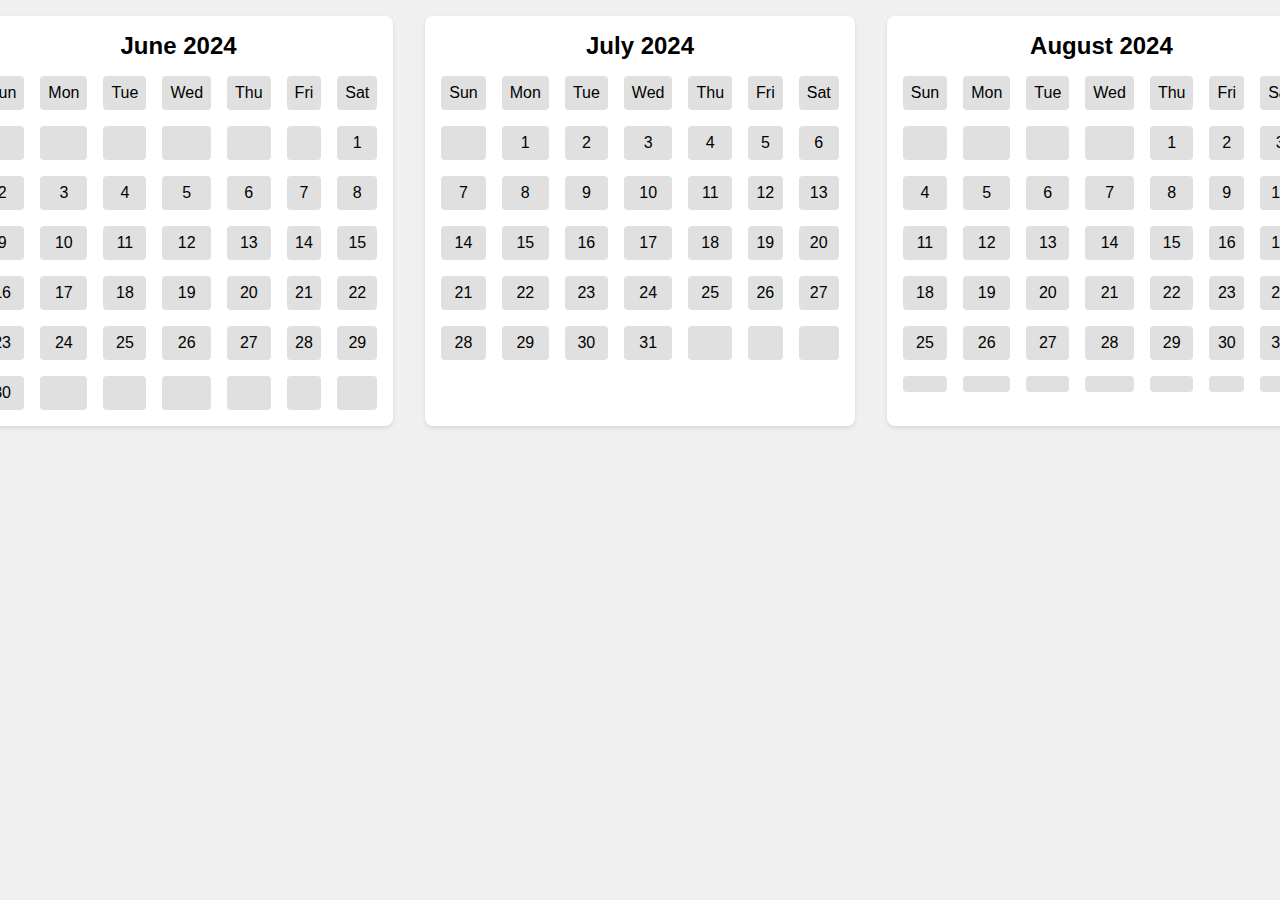
<file: flex-box-assignment/index.html>
<!DOCTYPE html>
<html lang="en">
  <head>
    <meta charset="UTF-8" />
    <meta name="viewport" content="width=device-width, initial-scale=1.0" />
    <title>Calendar Grid</title>
    <link rel="stylesheet" href="css/style.css" />
  </head>
  <body>
    <div class="calendar">
      <!-- June 2024 -->
      <div class="month">
        <h2>June 2024</h2>
        <div class="grid">
          <div>Sun</div>
          <div>Mon</div>
          <div>Tue</div>
          <div>Wed</div>
          <div>Thu</div>
          <div>Fri</div>
          <div>Sat</div>
          <div></div>
          <div></div>
          <div></div>
          <div></div>
          <div></div>
          <div></div>
          <div>1</div>
          <div>2</div>
          <div>3</div>
          <div>4</div>
          <div>5</div>
          <div>6</div>
          <div>7</div>
          <div>8</div>
          <div>9</div>
          <div>10</div>
          <div>11</div>
          <div>12</div>
          <div>13</div>
          <div>14</div>
          <div>15</div>
          <div>16</div>
          <div>17</div>
          <div>18</div>
          <div>19</div>
          <div>20</div>
          <div>21</div>
          <div>22</div>
          <div>23</div>
          <div>24</div>
          <div>25</div>
          <div>26</div>
          <div>27</div>
          <div>28</div>
          <div>29</div>
          <div>30</div>
          <div></div>
          <div></div>
          <div></div>
          <div></div>
          <div></div>
          <div></div>
        </div>
      </div>

      <!-- July 2024 -->
      <div class="month">
        <h2>July 2024</h2>
        <div class="grid">
          <div>Sun</div>
          <div>Mon</div>
          <div>Tue</div>
          <div>Wed</div>
          <div>Thu</div>
          <div>Fri</div>
          <div>Sat</div>
          <div></div>
          <div>1</div>
          <div>2</div>
          <div>3</div>
          <div>4</div>
          <div>5</div>
          <div>6</div>
          <div>7</div>
          <div>8</div>
          <div>9</div>
          <div>10</div>
          <div>11</div>
          <div>12</div>
          <div>13</div>
          <div>14</div>
          <div>15</div>
          <div>16</div>
          <div>17</div>
          <div>18</div>
          <div>19</div>
          <div>20</div>
          <div>21</div>
          <div>22</div>
          <div>23</div>
          <div>24</div>
          <div>25</div>
          <div>26</div>
          <div>27</div>
          <div>28</div>
          <div>29</div>
          <div>30</div>
          <div>31</div>
          <div></div>
          <div></div>
          <div></div>
        </div>
      </div>

      <!-- August 2024 -->
      <div class="month">
        <h2>August 2024</h2>
        <div class="grid">
          <div>Sun</div>
          <div>Mon</div>
          <div>Tue</div>
          <div>Wed</div>
          <div>Thu</div>
          <div>Fri</div>
          <div>Sat</div>
          <div></div>
          <div></div>
          <div></div>
          <div></div>
          <div>1</div>
          <div>2</div>
          <div>3</div>
          <div>4</div>
          <div>5</div>
          <div>6</div>
          <div>7</div>
          <div>8</div>
          <div>9</div>
          <div>10</div>
          <div>11</div>
          <div>12</div>
          <div>13</div>
          <div>14</div>
          <div>15</div>
          <div>16</div>
          <div>17</div>
          <div>18</div>
          <div>19</div>
          <div>20</div>
          <div>21</div>
          <div>22</div>
          <div>23</div>
          <div>24</div>
          <div>25</div>
          <div>26</div>
          <div>27</div>
          <div>28</div>
          <div>29</div>
          <div>30</div>
          <div>31</div>
          <div></div>
          <div></div>
          <div></div>
          <div></div>
          <div></div>
          <div></div>
          <div></div>
        </div>
      </div>
    </div>
  </body>
</html>
</file>
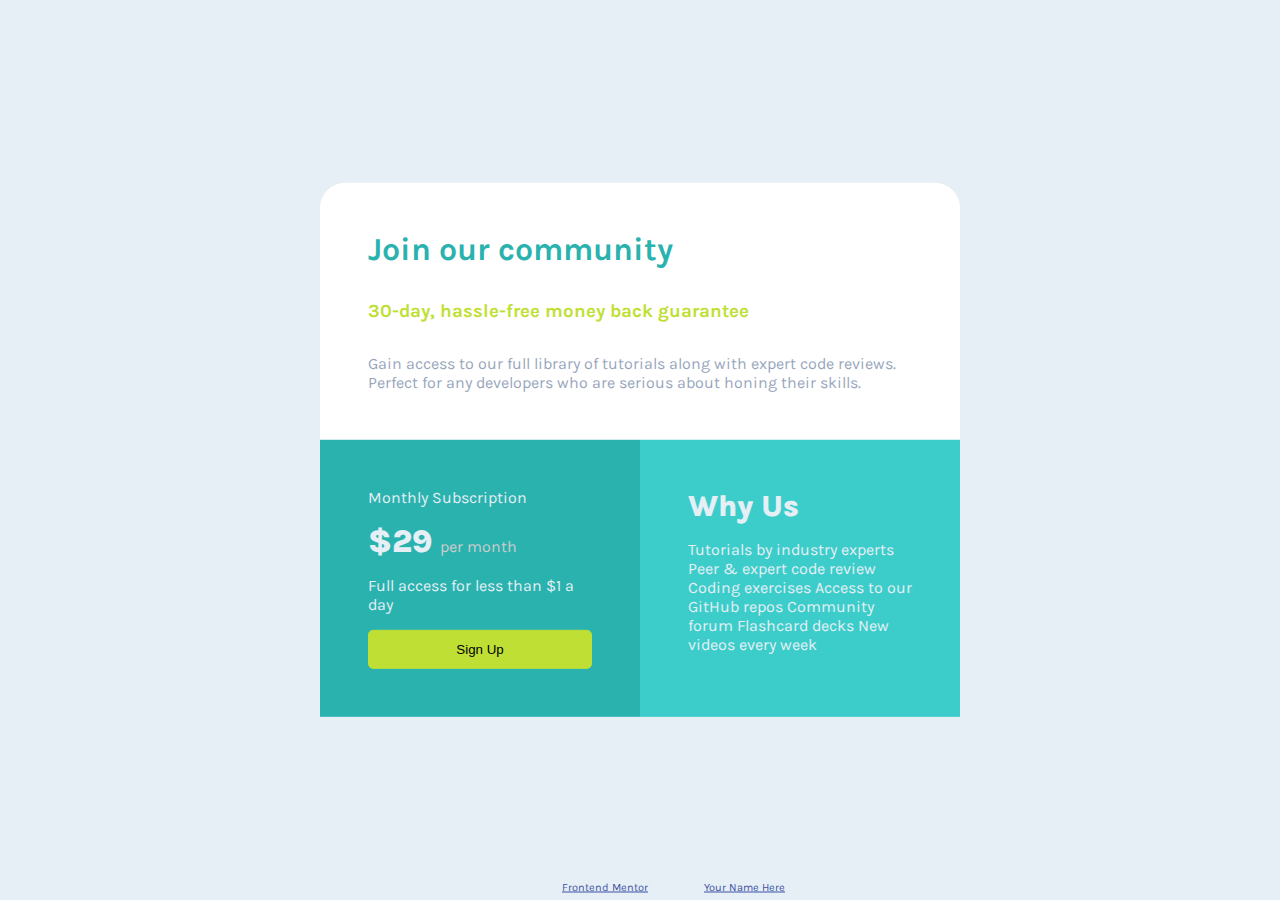
<file: frontend-mentor/index.html>
<!DOCTYPE html>
<html lang="en">
  <head>
    <meta charset="UTF-8" />
    <meta name="viewport" content="width=device-width, initial-scale=1.0" />
    <!-- displays site properly based on user's device -->

    <link
      rel="icon"
      type="image/png"
      sizes="32x32"
      href="./images/favicon-32x32.png" />

    <title>Frontend Mentor | Single Price Grid Component</title>
    <link rel="stylesheet" href="css/style.css" />
    <!-- Feel free to remove these styles or customise in your own stylesheet 👍 -->
    <style>
      .attribution {
        font-size: 11px;
        text-align: center;
      }
      .attribution a {
        color: hsl(228, 45%, 44%);
      }
    </style>
  </head>
  <body>
    <div class="card-container">
      <div class="top-container">
        <h1>Join our community</h1>

        <h3>30-day, hassle-free money back guarantee</h3>

        <p class="comm-text">
          Gain access to our full library of tutorials along with expert code
          reviews. Perfect for any developers who are serious about honing their
          skills.
        </p>
      </div>
      <div class="sub-section">
        <div class="sub-container">
          <p class="month">Monthly Subscription</p>

          <div class="month">
            <span class="sign">&dollar;29</span>
            <span class="period"> per month</span>
          </div>

          <p>Full access for less than &dollar;1 a day</p>
          <button>Sign Up</button>
        </div>
        <div class="why-container">
          <p class="month why">Why Us</p>
          <p>
            Tutorials by industry experts Peer &amp; expert code review Coding
            exercises Access to our GitHub repos Community forum Flashcard decks
            New videos every week
          </p>
        </div>
      </div>
    </div>
    <footer>
      <p class="attribution">
        Challenge by
        <a href="https://www.frontendmentor.io?ref=challenge" target="_blank"
          >Frontend Mentor</a
        >. Coded by <a href="#">Your Name Here</a>.
      </p>
    </footer>
  </body>
</html>
</file>
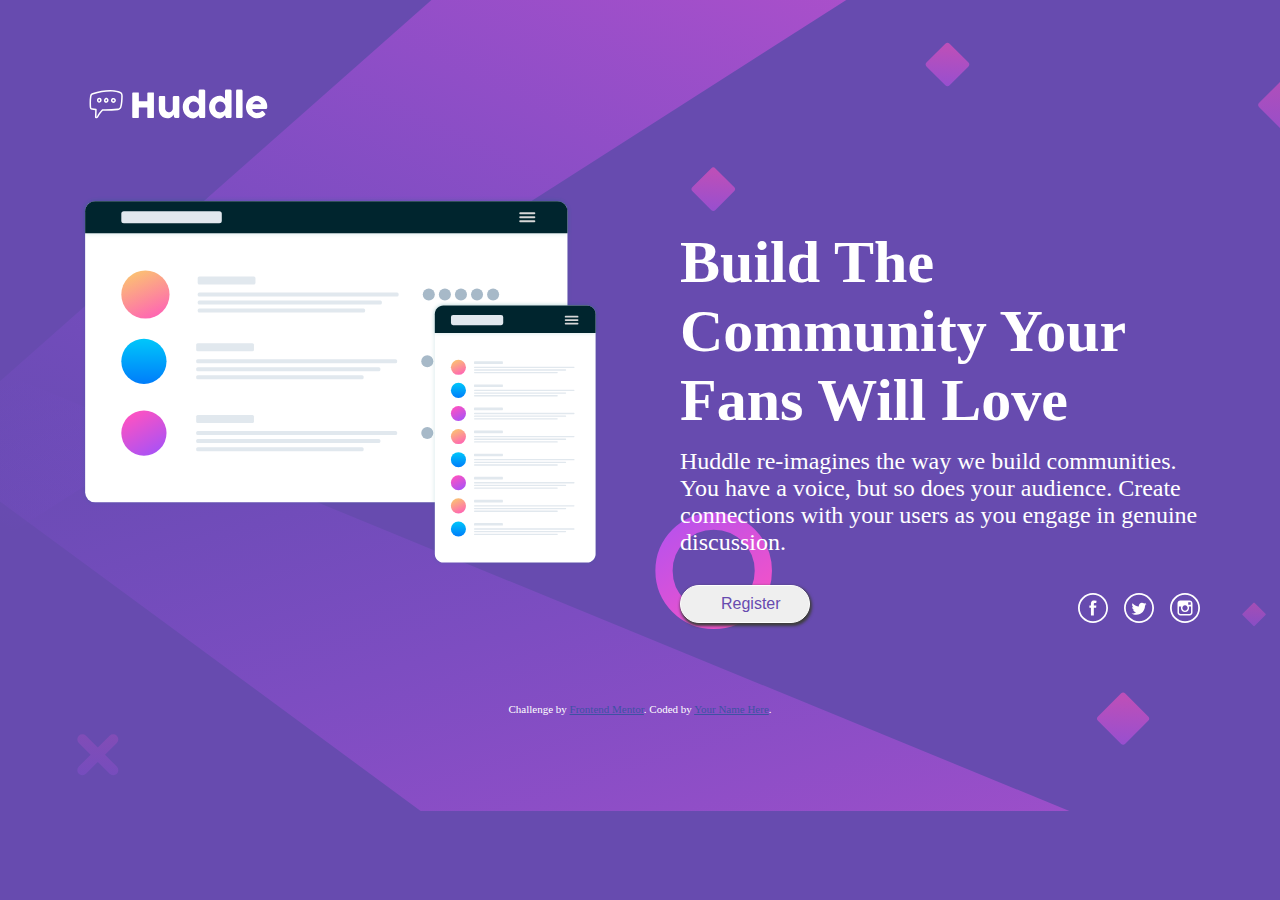
<file: huddle/index.html>
<!DOCTYPE html>
<html lang="en">
  <head>
    <meta charset="UTF-8" />
    <meta name="viewport" content="width=device-width, initial-scale=1.0" />
    <!-- displays site properly based on user's device -->

    <link
      rel="icon"
      type="image/png"
      sizes="32x32"
      href="./images/favicon-32x32.png" />

    <title>
      Frontend Mentor | Huddle landing page with single introductory section
    </title>
    <link rel="stylesheet" href="./css/style.css" />
    <!-- Feel free to remove these styles or customise in your own stylesheet 👍 -->
    <style>
      .attribution {
        font-size: 11px;
        text-align: center;
      }
      .attribution a {
        color: hsl(228, 45%, 44%);
      }
    </style>
  </head>
  <body>
    <header>
      <nav>
        <img src="./images/logo.svg" alt="placeholder" class="logo" />
      </nav>
    </header>
    <main>
      <div class="card-image">
        <img src="./images/illustration-mockups.svg" alt="place" />
      </div>
      <div class="text-center">
        <h1>Build The Community Your Fans Will Love</h1>
        <p>
          Huddle re-imagines the way we build communities. You have a voice, but
          so does your audience. Create connections with your users as you
          engage in genuine discussion.
        </p>
        <button>Register</button>
        <div class="social-icon">
          <img src="./images/facebook.svg" alt="facebook" />
          <img src="./images/twitter.svg" alt="facebook" />
          <img src="./images/instagram.svg" alt="facebook" />
        </div>
      </div>
    </main>

    <footer>
      <p class="attribution">
        Challenge by
        <a href="https://www.frontendmentor.io?ref=challenge" target="_blank"
          >Frontend Mentor</a
        >. Coded by <a href="#">Your Name Here</a>.
      </p>
    </footer>
  </body>
</html>
</file>
<file: flex-box-assignment/css/style.css>
body {
    font-family: Arial, sans-serif;
    display: flex;
    justify-content: center;
    align-items: center; 
    margin: 0;
    background-color: #f0f0f0;
}

.calendar {
    display: flex; 
    gap: 2rem;
    padding: 1rem;
}

.month {
    background: #fff;
    padding: 1rem;
    border-radius: 8px;
    box-shadow: 0 2px 4px rgba(0, 0, 0, 0.1);
}

h2 {
    text-align: center;
    margin: 0 0 1rem 0;
}

.grid {
    display: grid;
    grid-template-columns: repeat(7, 1fr);
    gap: 1rem;
    text-align: center;
}

.grid div {
    padding: 0.5rem;
    background: #e0e0e0;
    border-radius: 4px;
}

@media (max-width: 768px) {
    .grid {
        grid-template-columns: repeat(7, 1fr);
        gap: 0.3rem;
    }

    .grid div {
        padding: 0.2rem;
    }

    h2 {
        font-size: 1rem;
    }

    .calendar {
        gap: 1rem;
       flex-wrap: wrap;
        width: 100%;
    } 
}
</file>
<file: frontend-mentor/css/style.css>
@import url("https://fonts.googleapis.com/css2?family=Karla:ital,wght@0,200..800;1,200..800&display=swap");

*,
*::after,
*::before {
  box-sizing: border-box;
  padding: 0;
  margin: 0;
}

:root {
  --cyan: hsl(179, 62%, 43%);
  --bright-yellow: hsl(71, 73%, 54%);
  --light-grey: hsl(204, 43%, 93%);
  --grayish-blue: hsl(218, 22%, 67%);
  font-family: "Karla", sans-serif;
}

body {
  background-color: var(--light-grey);
  color: var(--light-grey);
}
.top-container {
  background-color: #fff;
  padding-block: 3rem;
}
h1 {
  color: var(--cyan);
}
h3 {
  color: var(--bright-yellow);
  padding-block: 2rem;
}
.sub-container {
  background-color: var(--cyan);
  padding: 3rem;
}
.why-container {
  background-color: hsl(179, 59%, 52%);
  padding: 3rem;
}
.comm-text {
  color: var(--grayish-blue);
}
.sign {
  font-weight: 900;
  font-size: 32px;
}
.period {
  margin-left: 0.2rem;
  color: #cccccc;
}
.card-container {
  position: absolute;
  top: 50%;
  left: 50%;
  transform: translate(-50%, -50%);

}
.top-container {
  padding: 3rem;
  border-top-right-radius: 25px;
  border-top-left-radius: 25px;
}
footer {
  position: absolute;
  bottom: 0; 
  left: 50%;
  transform: translate(-50%, -50%);
}
.sub-section {
  display: grid;
  grid-template-columns: 50% 50%;
}
.month {
  padding-bottom: 1rem;
}
.why{
    font-weight: 800;
    font-size: 30px;
}
button {
    background-color: var(--bright-yellow);
    width: 100%;
    padding: 0.7rem;
    border: 1px solid var(--bright-yellow);
    margin-top: 1rem;
    border-radius: 5px;
}
@media(max-width: 768px) {
    .sub-section {
        display: block; 
      }
      footer {
display: none;
        bottom: 0;  
      }
      /* .card-container {
        position: relative; 
      } */
}
</file>
<file: huddle/css/style.css>
*,
*::after,
*::before {
  box-sizing: border-box;
  padding: 0;
  margin: 0;
}
:root{
    --violet: hsl(257, 40%, 49%);
--soft-magenta: hsl(300, 69%, 71%);
}

body{
    background: url('../images/bg-desktop.svg'),var(--violet);
    padding:1rem ;
    background-repeat: no-repeat;
    background-size: cover;
} 
.logo{
    width: 12rem;
}
main{
    margin-block: 4rem;
}
nav img, .card-image img{
    width: 100%;
    height: auto;
}
h1, p{
    text-align: center;
}
h1{
    color: white;
    font-size: 30px;
    margin-top: 2rem;
}
p{
    color: #fff;
    margin-block: 1rem;
    margin-top: 13px;
}
footer{
    margin-top: 5rem;
}
.text-center{
    text-align: center;
}
button {
    border-radius: 50px;
    border: 1px solid #fff;
    padding: 7px 40px;
    text-align: center;
    width: 50%;
    margin-top: 13px;
    box-shadow:1px 2px 3px 1px rgb(62, 62, 62);
    color: var(--violet);
    transition: 1s ease-in-out;
}
button:hover {
    border-radius: 50px;
    border: 1px solid var(--soft-magenta); 
    color: #fff;
    background-color: var(--soft-magenta);
}
.social-icon {
    display: flex;
    justify-content: center;
    margin-top: 1rem;
    gap: 1rem;

}
@media screen and (min-width: 480px) {
    main {
        display: grid;
        grid-template-columns:repeat(2, minmax(0, 1fr));
        gap: 5rem;       
         position: relative;
    }
    .text-center, p, h1 {
        text-align: left;
    }
    h1{
        font-size: 60px;
    }
    p{
        font-size: 24px;
    }
    .social-icon {
        justify-content: flex-start;
        position: absolute;
        right: 0;
        bottom: 0;
    }
    body {
        padding:5rem ; 
    } 
    button {  
        padding: 9px 40px;
        text-align: center;
        width: 25%; 
        font-size: 16px;
    }
}
</file>
